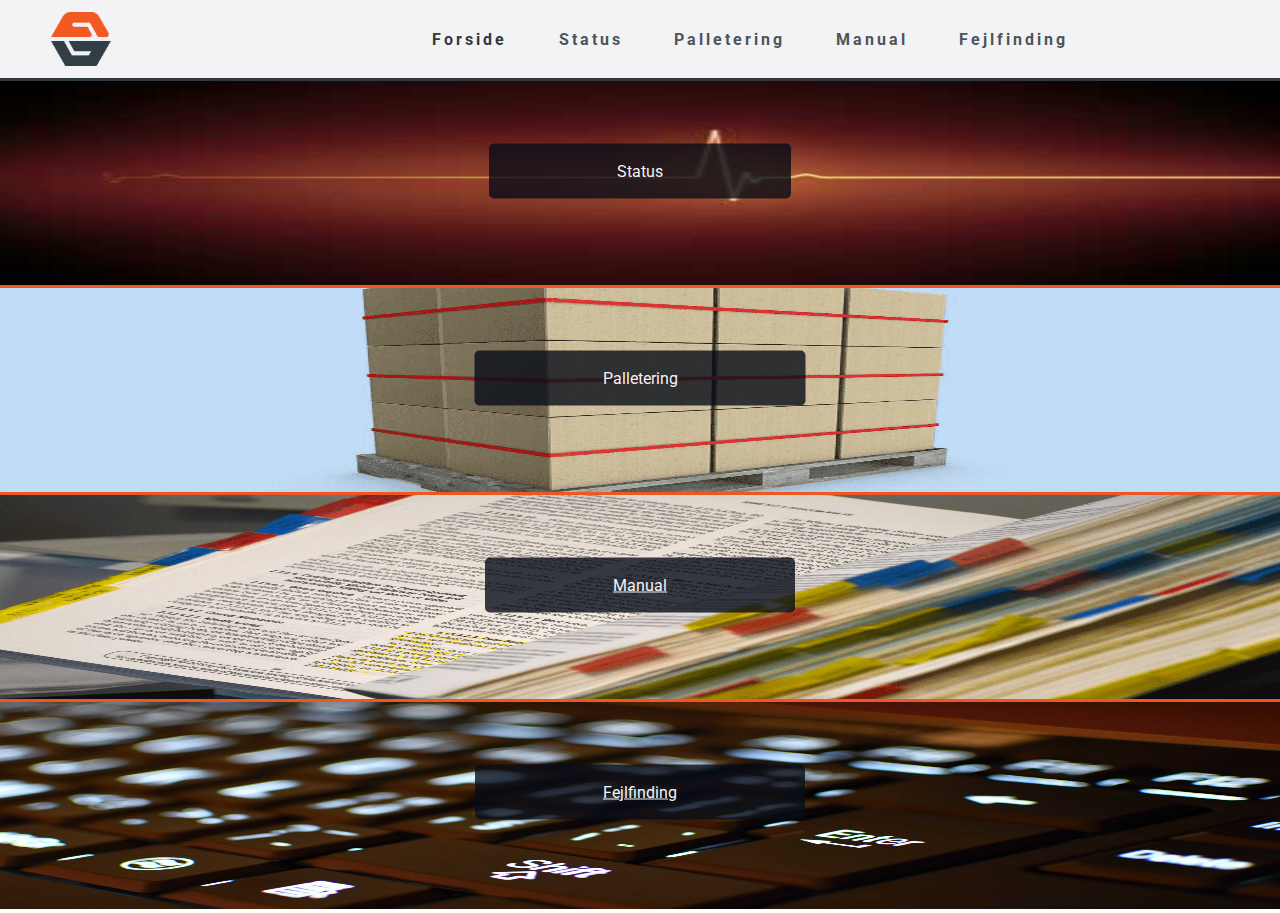
<file: index.html>
<!DOCTYPE html>
<html lang="da">

<head>
  <meta charset="UTF-8">
  <meta name="viewport" content="width=device-width, initial-scale=1.0">
  <link rel="stylesheet" href="css/nav.css">
  <link rel="stylesheet" href="css/forside.css">
  <meta http-equiv="X-UA-Comatible" content="ie-edge">
  <link href="https://fonts.googleapis.com/css2?family=Roboto&display=swap" rel="stylesheet">
  <script src="js/nav.js" defer> </script>
  <title>Forside</title>
</head>

<body>
  <nav>
    <a href="index.html"><img class="logo" src="billeder/logo-uden-tekst.png" alt="robot nordics logo"></a>
    <ul class="nav-links">
      <li class="mfors"><a class="current" href="index.html"> Forside </a>
      </li>
      <li> <a href="status.html"> Status</a>
      </li>
      <li> <a href="palletering.html"> Palletering </a>
      </li>
      <li> <a href="manual.html"> Manual </a>
      </li>
      <li> <a href="faq.html"> Fejlfinding </a>
      </li>
    </ul>
    <div class="burger">
      <div class="line1"> </div>
      <div class="line2"> </div>
      <div class="line3"> </div>
    </div>
    <a href="index.html"><img class="logo1" src="billeder/logo-uden-tekst.png" alt="robot nordics logo"></a>
    <ul class="nav-links">


  </nav>

  <main>
    <div id="section1">
      <img src="billeder/status (2).jpg" alt="Billede af en status bar"><a href="status.html"><button class="btn">Status</button></a>

    </div>

    <div id="section2">
      <img src="billeder/palletering (2).png" alt="billede af en palle med kasser"><a href="palletering.html"><button class="btn">Palletering</button></a>

    </div>
    <div id="section3">
      <img src="billeder/manual (2).png" alt="billede af en manual, kilde fra unsplash.com"><a href="manual.html" <button class="btn">Manual</button></a>

    </div>

    <div id="section4">
      <img src="billeder/210 (2).jpg" alt="Keyboard in close-up af Montypeter - Freepik.com" ><a href="faq.html" <button class="btn">Fejlfinding </button></a>

    </div>

  </main>
</body>

</html>
</file>
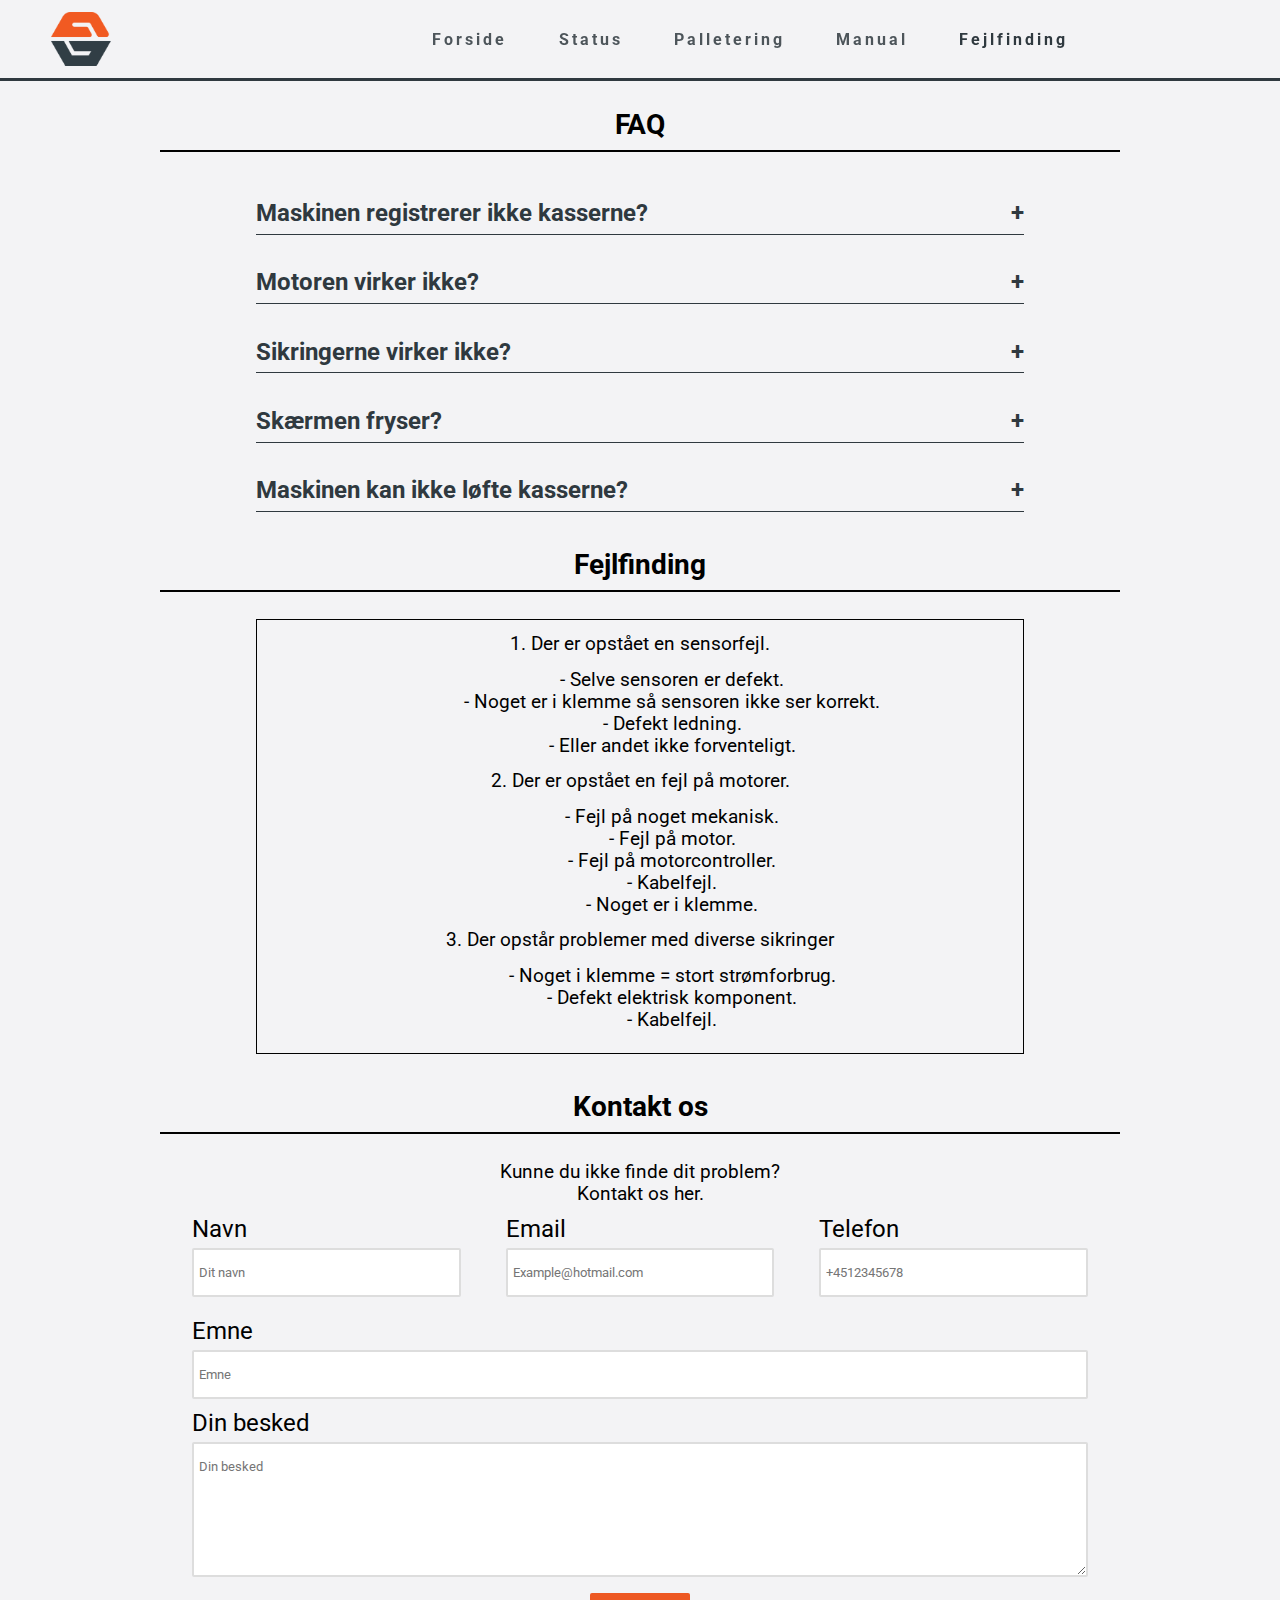
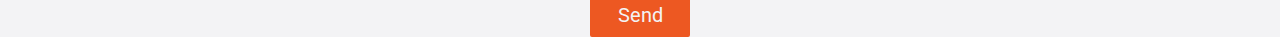
<file: faq.html>
<!DOCTYPE html>
<html lang="da">

<head>
  <meta charset="UTF-8">
  <meta name="viewport" content="width=device-width, initial-scale=1.0">
  <link rel="stylesheet" href="css/faq.css">
  <link rel="stylesheet" href="css/nav.css">
  <meta http-equiv="X-UA-Comatible" content="ie-edge">
  <link href="https://fonts.googleapis.com/css2?family=Roboto&display=swap" rel="stylesheet">
  <script src="js/collapsible.js" defer> </script>
  <script src="js/nav.js" defer></script>
  <script src="js/popup1.js" defer></script>
  <title>FAQ troubleshoot</title>
</head>

<body>
  <nav>
    <a href="index.html"><img class="logo" src="billeder/logo-uden-tekst.png" alt="robot nordics logo"></a>
    <ul class="nav-links">
      <li class="mfors"><a href="index.html"> Forside </a>
      </li>
      <li> <a href="status.html"> Status</a>
      </li>
      <li> <a href="palletering.html"> Palletering </a>
      </li>
      <li> <a href="manual.html"> Manual </a>
      </li>
      <li> <a class="current" href="faq.html"> Fejlfinding </a>
      </li>
    </ul>
    <div class="burger">
      <div class="line1"> </div>
      <div class="line2"> </div>
      <div class="line3"> </div>
    </div>
    <a href="index.html"><img class="logo1" src="billeder/logo-uden-tekst.png" alt="robot nordics logo"></a>
    <ul class="nav-links">


  </nav>

  <main>
    <h1>FAQ</h1>
    <div class="border"></div>
    <section>
      <button type="button" class="collapsible">Maskinen registrerer ikke kasserne?</button>
      <div class="content">
        <p class="faqat"> Dette kan skyldes flere ting, såsom en sensorfejl eller der er opstået fejl med sikringerne. Der er flere løsninger til dette, de kan findes længere nede. <br>
          Hvis dette ikke hjælper, så kan man kontakte os længere nede. </p>
      </div>
    </section>

    <section class="sec2">
      <button type="button" class="collapsible">Motoren virker ikke?</button>
      <div class="content">
        <p class="faqat"> Hvis motoren ikke gider at tænde, kan dette skyldes flere ting... Der kan være en fejl mekanisk på den, så bedes i kontakte os i bunden. Hvis der er en kabelfejl, så tjekkes alle kabler, og genstarter motoren. Der kan sidde
          noget i klemme, som gør at den ikke kan køre. <br>
          Hvis dette ikke hjælper, så er der flere muligheder længere nede på siden. </p>
      </div>
    </section>

    <section class="sec2">
      <button type="button" class="collapsible">Sikringerne virker ikke? </button>
      <div class="content">
        <p class="faqat"> Hvis sikringerne er begyndt, at melde fejl så bedes i kontakte os, eller en elektriker. Dette kan skyldes mange ting, såsom for stort strømforbrug, eller noget der er defekt elektronisk. </p>
      </div>
    </section>

    <section class="sec2">
      <button type="button" class="collapsible">Skærmen fryser? </button>
      <div class="content">
        <p class="faqat"> Hvis skærmen til maskinen bliver ved med at fryse eller gå i stå, så skal man prøve at genstarte den. Hvis dette ikke virker, så bedes i kontakte os, da den kan være en software fejl. Hvis dette ikke bliver ordnet, så vil
          maskinen ikke kunne registrer nye mønster. </p>
      </div>
    </section>

    <section class="sec2">
      <button type="button" class="collapsible">Maskinen kan ikke løfte kasserne?</button>
      <div class="content">
        <p class="faqat"> Hvis maskinen ikke kan løfte kasserne, så kan det betyde flere ting. Der kan være en kabelfejl, da den ikke får det rigtige tryk. Det kan også skyldes noget elektronisk inde i mekanismen. <br> I bedes kontakte os med dette
          problem. </p>
      </div>
    </section>

    <h2 class="ts">Fejlfinding<h2>
        <div class="border"></div>

        <div class="container">
          <ul>
            <li>
              <p class="lits">1. Der er opstået en sensorfejl.</p>
              <p class="lits2"> - Selve sensoren er defekt.<br> - Noget er i klemme så sensoren ikke ser korrekt. <br> - Defekt ledning. <br> - Eller andet ikke forventeligt. <br></p>
              <p class="lits">2. Der er opstået en fejl på motorer.</p>
              <p class="lits2"> - Fejl på noget mekanisk.<br> - Fejl på motor. <br> - Fejl på motorcontroller. <br> - Kabelfejl. <br> - Noget er i klemme. <br> </p>
              <p class="lits">3. Der opstår problemer med diverse sikringer</p>
              <p class="lits2"> - Noget i klemme = stort strømforbrug. <br> - Defekt elektrisk komponent. <br> - Kabelfejl. <br><br> </p>
            </li>
          </ul>
        </div>

        <h2 class="ts"> Kontakt os</h2>
        <div class="border"></div>
        <div class="wrapper-c">
          <div class="content-c">
            <p>Kunne du ikke finde dit problem? <br> Kontakt os her.</p>
          </div>
          <!-- Navnet -->
          <div class="form">
            <div class="top-form">
              <div class="inner-form">
                <div class="label">Navn</div>
                <input type="text" placeholder="Dit navn">
              </div>
              <!-- -->

              <div class="inner-form">
                <div class="label">Email</div>
                <input type="text" placeholder="Example@hotmail.com">
              </div>
              <!-- -->

              <div class="inner-form">
                <div class="label">Telefon</div>
                <input type="text" placeholder="+4512345678">
              </div>
            </div>
            <!-- -->
            <div class="middle-form"></div>
            <div class="inner-form">
              <div class="label">Emne</div>
              <input type="text" placeholder="Emne">
            </div>
            <!-- -->
            <div class="bottom-form"></div>
            <div class="inner-form">
              <div class="label">Din besked</div>
              <textarea placeholder="Din besked"></textarea>
            </div>
            <!-- -->

            <!-- pop up -->
            <button data-popup-target="#popup" class="form-btn">Send</button>
            <div class="popup" id="popup">
              <div class="popup-header">
                <div class="title">Din bedsked er sendt</div>
                <button data-close-button class="close-button">&times; </button>
              </div>
              <div class="popup-body">
                Tusind tak for din henvendelse, vi vender tilbage hurtigst muligt!
                Der er mulighed for at kontakte os på +45 55-55-55-55 hvis det er akut.
              </div>
            </div>
            <div id="overlay"></div>
          </div>
        </div>

  </main>

</body>

</html>
</file>
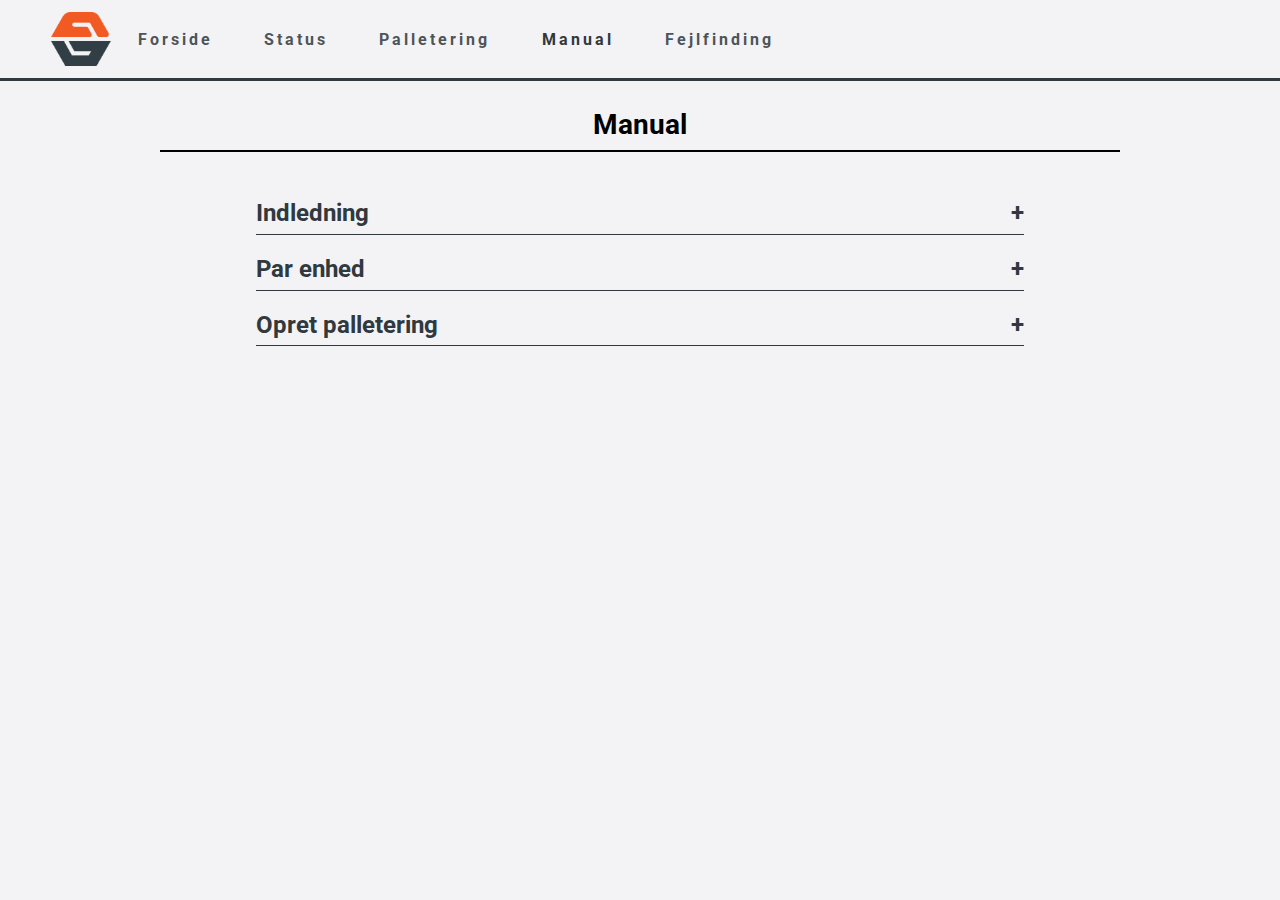
<file: manual.html>
<!DOCTYPE html>
<html lang="da">

<head>
  <meta charset="UTF-8">
  <meta name="viewport" content="width=device-width, initial-scale=1.0">
  <link rel="stylesheet" href="css/nav.css">
  <link rel="stylesheet" href="css/manual.css">
  <link rel="stylesheet" href="css/faq.css">
  <meta http-equiv="X-UA-Comatible" content="ie-edge">
  <link href="https://fonts.googleapis.com/css2?family=Roboto&display=swap" rel="stylesheet">
  <link href="https://fonts.googleapis.com/icon?family=Material+Icons" rel="stylesheet">
  <script src="js/collapsible.js" defer></script>
  <script src="js/nav.js" defer> </script>
  <script src="js/manual.js" defer> </script>
  <title>Manual</title>
</head>

<body>
  <nav>
    <a href="index.html"><img class="logo" src="billeder/logo-uden-tekst.png" alt="robot nordics logo"></a>
    <ul class="nav-links">
      <li> <a href="index.html"> Forside </a></li>
      <li> <a href="status.html"> Status </a></li>
      <li> <a href="palletering.html"> Palletering </a></li>
      <li> <a class="current" href="manual.html"> Manual</a></li>
      <li> <a href="faq.html"> Fejlfinding </a></li>
    </ul>
    <div class="burger">
      <div class="line1"> </div>
      <div class="line2"> </div>
      <div class="line3"> </div>
    </div>
    <a href="index.html"><img class="logo1" src="billeder/logo-uden-tekst.png" alt="robot nordics logo"></a>
    <ul class="nav-links">
  </nav>

  <main>
    <h1>Manual</h1>
    <div class="border"></div>
    <section>
      <button type="button" class="collapsible">Indledning</button>
      <div class="content">
        <div class="container-slider">
          <div class="carousel">
            <div class="slider">
              <section>
                <p class="ptitel">Introduktion</p>
                <p class="ptext">1.Tidligere gemte palleterings mønstre kan findes under "gemte mønstre" på Opret palletering. Vælg en af disse
                  i menuen for at indlæse dataen
                  <br><br>2.Hvis du vil lave et nyt pallemønster, skal du vælge "Opret nyt pallemønster"
                  Udfyld alt den info som du skal bruge i de korrekte bokse.
                  I toppen vælger du om målene skal være i cm eller mm.
                  Hvis du vil gemme dit mønster, trykker du på "gem" i bunden af opret nyt pallemønster. Alt data vil derefter blive gemt
                  under det givne navn, for at indlæse på et senere tidspunkt.
                  (Se side x for forklaring af de forskellige bokse)
              </section>
              <section>
                <p class="ptitel">Introduktion</p>
                <p class="ptext">3. Gemte pakker.
                  Tidligere gemte produkter kan findes her under "Produktpakning" på Opret palletering. Vælg en af disse i menuen
                  for at indlæse dataen.
                  <br><br>4.Hvis du vil indlæse nye pakker, skal du vælge "Produktpakning"
                  Indtast dataen i de korrekte bokse. Målene kan vælges i toppen, og kan enten være cm eller mm.
                  (Se side x for forklaring af de forskellige bokse)</p>
              </section>
              <section>
                <p class="ptitel">Introduktion</p>
                <p class="ptext">1.Hvad er det maskinen gør?
                  <br>2. Hvordan tilslutter du maskinen?
                  <br>3. Sådan virker det.
                  <br>4. Dette skal vi gøre. </p>
              </section>
              <section>
                <p class="ptitel">Introduktion</p>
                <p class="ptext">1.Hvad er det maskinen gør?
                  <br>2. Hvordan tilslutter du maskinen?
                  <br>3. Sådan virker det.
                  <br>4. Dette skal vi gøre. </p>
              </section>
            </div>
            <div class="controls">
              <span class="arrow left">
                <i class="material-icons">
                  keyboard_arrow_left
                </i>
              </span>
              <span class="arrow right">
                <i class="material-icons">
                  keyboard_arrow_right
                </i>
              </span>
              <ul>
                <li class="selected"></li>
                <li></li>
                <li></li>
                <li></li>
              </ul>
            </div>
          </div>
        </div>
      </div>
    </section>
    <section>
      <button type="button" class="collapsible">Par enhed</button>
      <div class="content">
        <div class="container-slider">
          <div class="carousel">
            <div class="slider">
              <section>
                <p class="ptitel">Introduktion</p>
                <p class="ptext">1.Hvad er det maskinen gør?
                  <br>2. Hvordan tilslutter du maskinen?
                  <br>3. Sådan virker det.
                  <br>4. Dette skal vi gøre. </p>
              </section>
              <section>
                <p class="ptitel">Introduktion</p>
                <p class="ptext">1.Hvad er det maskinen gør?
                  <br>2. Hvordan tilslutter du maskinen?
                  <br>3. Sådan virker det.
                  <br>4. Dette skal vi gøre. </p>
              </section>
              <section>
                <p class="ptitel">Introduktion</p>
                <p class="ptext">1.Hvad er det maskinen gør?
                  <br>2. Hvordan tilslutter du maskinen?
                  <br>3. Sådan virker det.
                  <br>4. Dette skal vi gøre. </p>
              </section>
              <section>
                <p class="ptitel">Introduktion</p>
                <p class="ptext">1.Hvad er det maskinen gør?
                  <br>2. Hvordan tilslutter du maskinen?
                  <br>3. Sådan virker det.
                  <br>4. Dette skal vi gøre. </p>
              </section>
            </div>
            <div class="controls">
              <span class="arrow left">
                <i class="material-icons">
                  keyboard_arrow_left
                </i>
              </span>
              <span class="arrow right">
                <i class="material-icons">
                  keyboard_arrow_right
                </i>
              </span>
              <ul>
                <li class="selected"></li>
                <li></li>
                <li></li>
                <li></li>
              </ul>
            </div>
          </div>
        </div>
      </div>
    </section>
    <section>
      <button type="button" class="collapsible">Opret palletering</button>
      <div class="content">
        <div class="container-slider">
          <div class="carousel">
            <div class="slider">
              <section>
                <p class="ptitel">Introduktion</p>
                <p class="ptext">1.Tidligere gemte palleterings mønstre kan findes under "gemte mønstre" på Opret palletering. Vælg en af disse
                  i menuen for at indlæse dataen
                  <br><br>2.Hvis du vil lave et nyt pallemønster, skal du vælge "Opret nyt pallemønster"
                  Udfyld alt den info som du skal bruge i de korrekte bokse.
                  I toppen vælger du om målene skal være i cm eller mm.
                  Hvis du vil gemme dit mønster, trykker du på "gem" i bunden af opret nyt pallemønster. Alt data vil derefter blive gemt
                  under det givne navn, for at indlæse på et senere tidspunkt.
                  (Se side x for forklaring af de forskellige bokse)
              </section>
              <section>
                <p class="ptitel">Introduktion</p>
                <p class="ptext">3. Gemte pakker.
                  Tidligere gemte produkter kan findes her under "Produktpakning" på Opret palletering. Vælg en af disse i menuen
                  for at indlæse dataen.
                  <br><br>4.Hvis du vil indlæse nye pakker, skal du vælge "Produktpakning"
                  Indtast dataen i de korrekte bokse. Målene kan vælges i toppen, og kan enten være cm eller mm.
                  (Se side x for forklaring af de forskellige bokse)</p>
              </section>
              <section>
                <p class="ptitel">Introduktion</p>
                <p class="ptext">1.Hvad er det maskinen gør?
                  <br>2. Hvordan tilslutter du maskinen?
                  <br>3. Sådan virker det.
                  <br>4. Dette skal vi gøre. </p>
              </section>
              <section>
                <p class="ptitel">Introduktion</p>
                <p class="ptext">1.Hvad er det maskinen gør?
                  <br>2. Hvordan tilslutter du maskinen?
                  <br>3. Sådan virker det.
                  <br>4. Dette skal vi gøre. </p>
              </section>
            </div>
            <div class="controls">
              <span class="arrow left">
                <i class="material-icons">
                  keyboard_arrow_left
                </i>
              </span>
              <span class="arrow right">
                <i class="material-icons">
                  keyboard_arrow_right
                </i>
              </span>
              <ul>
                <li class="selected"></li>
                <li></li>
                <li></li>
                <li></li>
              </ul>
            </div>
          </div>
        </div>
    </section>
  </main>
</body>

</html>
</file>
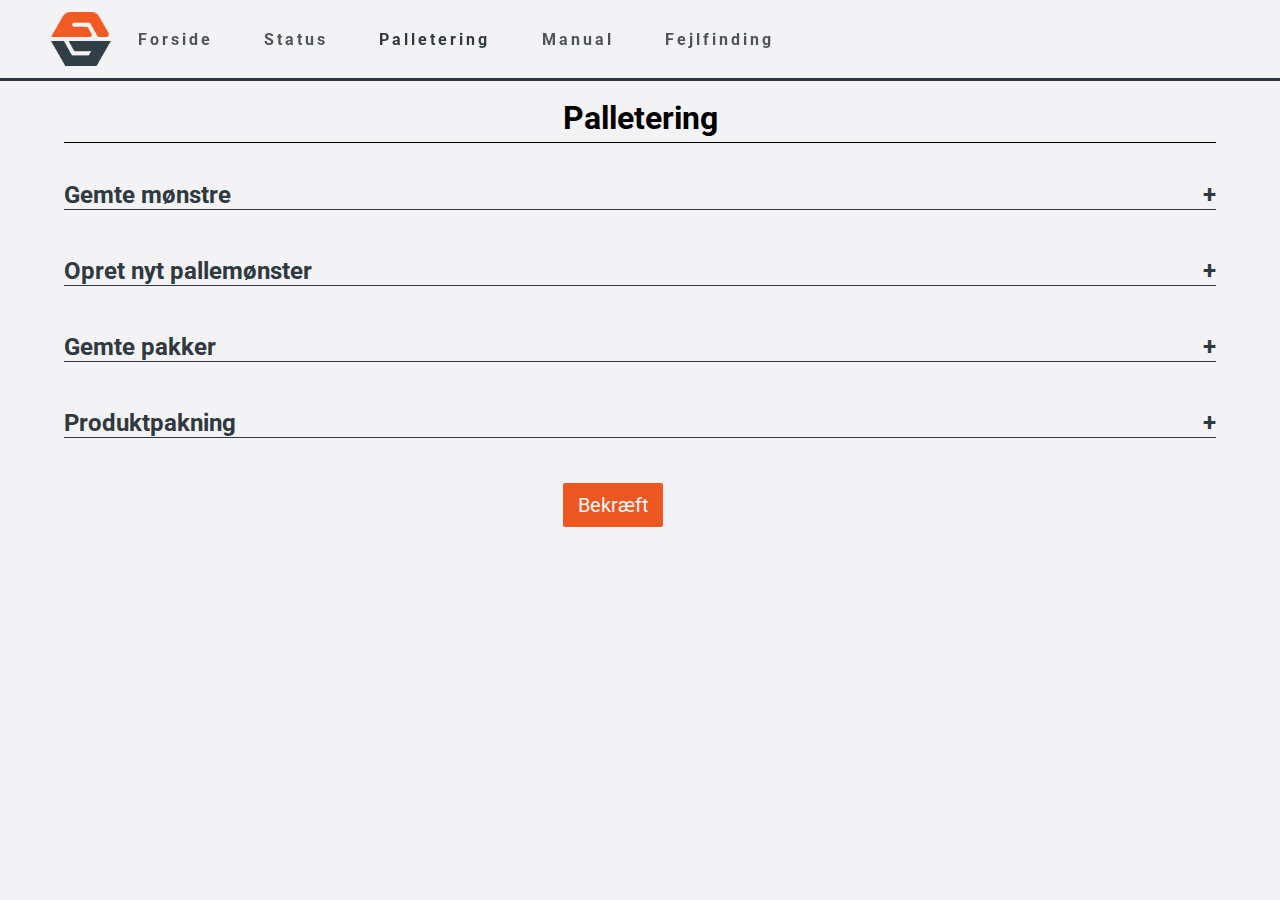
<file: palletering.html>
<!DOCTYPE html>
<html lang="da">

<head>
  <meta charset="UTF-8">
  <meta name="viewport" content="width=device-width, initial-scale=1.0">
  <link rel="stylesheet" href="css/nav.css">
  <link rel="stylesheet" href="css/palletering.css">
  <meta http-equiv="X-UA-Comatible" content="ie-edge">
  <link href="https://fonts.googleapis.com/css2?family=Roboto&display=swap" rel="stylesheet">
  <script src="js/collapsible.js" defer></script>
  <script src="js/nav.js" defer> </script>
  <script src="js/dropdown1.js" defer></script>
  <script src="js/dropdown.js" defer></script>
  <script src="js/popup.js" defer></script>

  <title>Palletering</title>
</head>

<body>
  <nav>
    <a href="index.html"><img class="logo" src="billeder/logo-uden-tekst.png" alt="robot nordics logo"></a>
    <ul class="nav-links">
      <li> <a href="index.html"> Forside </a></li>
      <li> <a href="status.html"> Status </a></li>
      <li> <a class="current" href="palletering.html"> Palletering </a></li>
      <li> <a href="manual.html"> Manual</a></li>
      <li> <a href="faq.html"> Fejlfinding </a></li>
    </ul>
    <div class="burger">
      <div class="line1"> </div>
      <div class="line2"> </div>
      <div class="line3"> </div>
    </div>
    <a href="index.html"><img class="logo1" src="billeder/logo-uden-tekst.png" alt="robot nordics logo"></a>
    <ul class="nav-links">
  </nav>

  <main>
    <h1>Palletering</h1>
    <div class="divider"></div>

    <section>
      <button type="button" class="collapsible">Gemte mønstre</button>
      <div class="content">
        <div class="container">

          <div class="select-box">
            <div class="options-container active">

              <div class="option">
                <input type="radio" class"radio" id="kiosk" name="category">
                <label for="kiosk">Kiosk palle</label>
              </div>

              <div class="option">
                <input type="radio" class"radio" id="euro" name="category">
                <label for="euro">Europa palle</label>
              </div>

              <div class="option">
                <input type="radio" class"radio" id="butik" name="category">
                <label for="butik">Butiks palle</label>
              </div>


            </div>

            <div class="selected">Vælg et mønster
            </div>

          </div>

          <button data-popup-target="#popup" class="form-btn1">Load</button>
          <div class="popup" id="popup">
            <div class="popup-header">
              <div class="title">Dit mønster er indlæst</div>
              <button data-close-button class="close-button">&times; </button>
            </div>
          </div>
          <div id="overlay"></div>



        </div>

    </section>


    <section>
      <button type="button" class="collapsible">Opret nyt pallemønster</button>
      <div class="content1">


        <p class="mnavn"> Mønster navn</p>
        <input class="mnavn1" type="text" name="name" placeholder="Mønster navn">

        <p class="ptype"> Palle type </p>
        <input class="ptype1" type="text" name="name" placeholder="Palle type">

        <!-- Alt inden for fyldning -->
        <p class="fyldning"> Fyldning </p>

        <div class="dropdown">
          <button onclick="myFunction()" class="dropbtn">Mål i cm</button>
          <div id="myDropdown" class="dropdown-content">
            <a href="#home">Mål i mm</a>

          </div>
        </div>
        <p class="findhold"> Højde </p>
        <input class="fkasse" type="text" name="name" placeholder="100">

        <p class="findhold"> Procent </p>
        <input class="fkasse" type="text" name="name" placeholder="60%">

        <p class="findhold"> Tilladt udhæng </p>
        <input class="fkasse" type="text" name="name" placeholder="0">

        <!-- Alt inden palle dimensioner -->
        <p class="pdim"> Palle dimensioner </p>
        <p class="pindhold"> Højde </p>
        <input class="pkasse" type="text" name="name" placeholder="50">

        <p class="pindhold"> Længde </p>
        <input class="pkasse" type="text" name="name" placeholder="150">

        <p class="pindhold"> Bredde </p>
        <input class="pkasse" type="text" name="name" placeholder="150">

        <!-- Checkboxes venstre -->
        <p class="check1"> Blandede lag </p>
        <input class="ibox1" type="checkbox">

        <p class="check1"> Kun fulde lag </p>
        <input class="ibox1" type="checkbox">

        <p class="check1"> Bind lag </p>
        <input class="ibox1" type="checkbox">

        <!-- Checkboxes højre -->
        <p class="check2"> Center load </p>
        <input class="ibox2" type="checkbox">

        <p class="check3"> Kun fulde lag </p>
        <input class="ibox3" type="checkbox">

        <p class="check4"> Bind lag </p>
        <input class="ibox4" type="checkbox">

        <!-- Sensor max margin -->


        <p class="mnavn nudge"> Sensor max margin positiv </p>
        <input class="mnavn1" type="text" name="name" placeholder="10">

        <p class="sensnega nudge"> Sensor max margin negativ </p>
        <input class="ptype2" type="text" name="name" placeholder="10">

        <button data-popup-target="#popup" class="form-btn">Gem</button>
        <div class="popup" id="popup">
          <div class="popup-header">
            <div class="title">Dit mønster er gemt</div>
            <button data-close-button class="close-button">&times; </button>
          </div>
        </div>
        <div id="overlay"></div>
      </div>
      </div>


      </div>

    </section>
    <button type="button" class="collapsible"> Gemte pakker</button>
    <div class="content1">

      <div class="container">

        <div class="select-box">
          <div class="options-container active">

            <div class="option">
              <input type="radio" class"radio" id="kiosk" name="category">
              <label for="kiosk">Stor pakke</label>
            </div>

            <div class="option">
              <input type="radio" class"radio" id="euro" name="category">
              <label for="euro">Mellem pakke</label>
            </div>

            <div class="option">
              <input type="radio" class"radio" id="butik" name="category">
              <label for="butik">Lille pakke</label>
            </div>


          </div>

          <div class="selected">Vælg en Pakke
          </div>

        </div>

        <button data-popup-target="#popup" class="form-btn1">Load</button>
        <div class="popup" id="popup">
          <div class="popup-header">
            <div class="title">Din pakke er indlæst</div>
            <button data-close-button class="close-button">&times; </button>
          </div>
        </div>
        <div id="overlay"></div>



      </div>

    </div>
    </section>

    <section class=section1>
      <button type="button" class="collapsible"> Produktpakning</button>
      <div class="content1">

        <p class="pnavn"> Produktnavn </p>
        <input class="pnavn1" type="text" name="name" placeholder="Produkt navn #1">

        <p class="pnavn"> Antal produkter </p>
        <input class="pnavn1" type="text" name="name" placeholder="10 stk.">

        <p class="pform"> Pakke form </p>

        <div class="dropdown1">
          <button onclick="myFunction()" class="dropbtn1">Mål i cm</button>
          <div id="myDropdown1" class="dropdown-content1">
            <a href="#home">Mål i mm</a>

          </div>
        </div>


        <p class="pakker"> Pakke radius </p>


        <input class="prindhold" type="text" name="name" placeholder="Radius">



        <p class="pakkeh"> Pakke højde </p>
        <input class="phindhold" type="text" name="name" placeholder="Højde">

        <button data-popup-target="#popup" class="form-btn">Gem</button>
        <div class="popup" id="popup">
          <div class="popup-header">
            <div class="title">Din pakke er gemt</div>
            <button data-close-button class="close-button">&times; </button>
          </div>
        </div>
        <div id="overlay"></div>
      </div>
      </div>



      </div>

      </div>

    </section>



    <button data-popup-target="#popup" class="form-btn3">Bekræft</button>
    <div class="popup" id="popup">
      <div class="popup-header">
        <div class="title1">Vil du bekræfte dit valg af mønstre og pakker?</div>
        <button data-close-button class="close-button">&times; </button>
      </div>
    </div>
    <div id="overlay"></div>

  </main>
</file>
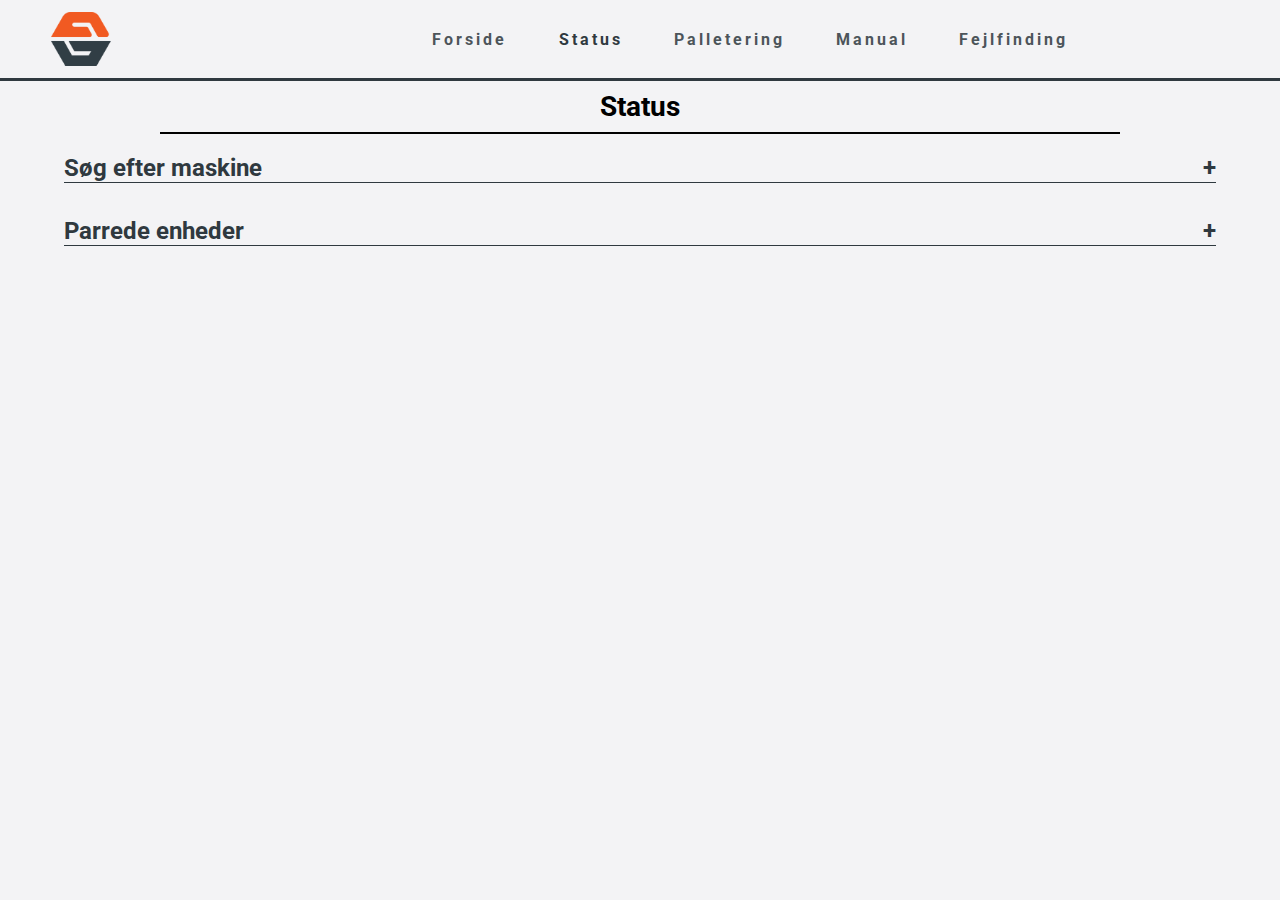
<file: status.html>
<!DOCTYPE html>
<html lang="da" dir="ltr">

<head>
  <meta charset="utf-8">
  <meta name="viewport" content="width=device-width, initial-scale=1.0">
  <link rel="stylesheet" href="css/nav.css">
  <link rel="stylesheet" href="css/status.css">
  <meta http-equiv="X-UA-Comatible" content="ie-edge">
  <link href="https://fonts.googleapis.com/css2?family=Roboto&display=swap" rel="stylesheet">
  <link href="https://fonts.googleapis.com/icon?family=Material+Icons" rel="stylesheet">
  <script src="js/nav.js" defer></script>
  <script src="js/collapsible.js" defer></script>
  <title>Status</title>
</head>

<body>
  <nav>
    <a href="index.html"><img class="logo" src="billeder/logo-uden-tekst.png" alt="robot nordics logo"></a>
    <ul class="nav-links">
      <li class="mfors"><a href="index.html"> Forside </a>
      </li>
      <li> <a class="current" href="status.html"> Status</a>
      </li>
      <li> <a href="palletering.html"> Palletering </a>
      </li>
      <li> <a href="manual.html"> Manual </a>
      </li>
      <li> <a href="faq.html"> Fejlfinding </a>
      </li>
    </ul>
    <div class="burger">
      <div class="line1"> </div>
      <div class="line2"> </div>
      <div class="line3"> </div>
    </div>
    <a href="index.html"><img class="logo1" src="billeder/logo-uden-tekst.png" alt="robot nordics logo"></a>
    <ul class="nav-links">


  </nav>

  <main>
    <h1>Status</h1>
    <div class="border">

    </div>

    <section>
      <button type="button" class="collapsible">Søg efter maskine</button>
      <div class="content">
        <button class="auto" type="button" name="Automatisk">Automatisk søgning</button>
        <button class="manu" type="button" name="Automatisk">Manuel søgning</button>

      </div>

    </section>

    <section class="sec2">
      <button type="button" class="collapsible">Parrede enheder</button>
      <div class="content2">
        <div class="enhed"> Enhedens navn</div>
        <div class="icon"> <span class="material-icons">settings</span></div>

        <div class="enhed"> Enhedens navn</div>
        <div class="icon"> <span class="material-icons">settings</span></div>

        <div class="enhed"> Enhedens navn</div>
        <div class="icon"> <span class="material-icons">settings</span></div>
      </div>
    </section>
  </main>
</body>

</html>
</file>
<file: css/nav.css>
* {
  margin: 0px;
  padding: 0px;
  box-sizing: border-box;
  font-family: "Roboto", sans-serif;
}

nav {
  display: flex;
  justify-content: space-around;
  align-items: center;
  min-height: 9vh;
  background-color: #f3f3f5;
  border-bottom: solid #2f393f;
}

.logo {
  height: 6vh;
  display: block;
  margin: auto;
}

.logo1 {
  height: 6vh;
  display: block;
  margin: auto;
}

.nav-links {
  display: flex;
  justify-content: space-around;
  width: 30%;
  z-index: 1;
}

.nav-links li {
  list-style: none;
}

.nav-links a {
  color: #2f393f;
  text-decoration: none;
  letter-spacing: 3px;
  font-weight: bold;
  font-size: 12pt;
  margin: 2vw;
  opacity: 85%;
}

.nav-links .current {
  opacity: 1;
}

.burger {
  justify-content: left;
  display: none;
  cursor: pointer;
  margin-right: 20vw;
}

.burger div {
  width: 8vw;
  height: 0.6vh;
  background-color: #2f393f;
  margin: 5px;
  transition: transform 0.1s ease;
}

@media screen and (min-width:801px) {
  .nav-links {
    width: 70%;
  }

  .nav-links .mfors {
    margin-left: 23vw;
  }

  .logo {
    margin-left: 4vw;
  }

  .logo1 {
    display: none;
  }
}

@media screen and (max-width:800px) {
  .logo {
    display: none;
  }

  .logo1 {
    height: 6vh;
    display: block;
    margin: auto;
    justify-content: center;
    margin-right: 42vw;
  }

  .nav-links {
    position: absolute;
    left: -1px;
    height: 92vh;
    top: 9vh;
    display: flex;
    flex-direction: column;
    align-items: center;
    width: 70%;
    transform: translateX(-100%);
    transition: transform 0.5s ease-in;
    border-right: solid 2px #2f393f;
    border-bottom: solid 2px #2f393f;
    background-color: #f3f3f5;
  }

  .nav-links a {
    color: #2f393f;
    text-decoration: none;
    letter-spacing: 3px;
    font-weight: bold;
    font-size: 16pt;
  }

  .burger {
    display: block;
    margin-right: 29vw;
    ;
  }

  .border div {
    width: 40px;
    height: 5px;
    background-color: #2f393f;
    margin: 6px;
    transition: transform 0.1s ease;
  }

  .nav-active {
    transform: translateX(0%);
    color: #f3f3f5;
    transition: all 0.2s ease-in;
  }

  @keyframes navLinkFade {
    from {
      opacity: 0;
      transform: translateX(-50px);
    }

    to {
      opacity: 1;
      transform: translateX(0px);
    }
  }

  .toggle .line1 {
    transform: rotate(-45deg) translate(-5.5px, 7px);
  }

  .toggle .line2 {
    opacity: 0;
  }

  .toggle .line3 {
    transform: rotate(45deg) translate(-5.5px, -7px);
  }
}
</file>
<file: css/forside.css>
#section1 {
  margin: 0;
  width: 100vw;
  height: 23vh;
}

#section1 img {
  width: 100vw;
  height: 23vh;
  border-bottom: solid #ed5822;
}

#section1 .btn {
  position: absolute;
  top: 19vh;
  left: 50vw;
  transform: translate(-50%, -50%);
  /* rgba "a" står for alpha*/
  background-color: rgba(07, 12, 24, 0.8);
  color: #f3f3f5;
  font-size: 16px;
  padding: 2vh 10vw;
  border: none;
  cursor: pointer;
  border-radius: 5px;
}

#section2 {
  margin: 0;
  width: 100vw;
  height: 23vh;
}

#section2 img {
  width: 100vw;
  height: 23vh;
  border-bottom: solid #ed5822;
}

#section2 .btn {
  position: absolute;
  top: 42vh;
  left: 50vw;
  transform: translate(-50%, -50%);
  background-color: rgba(07, 12, 24, 0.8);
  /* rgba "a" står for alpha*/
  color: #f3f3f5;
  font-size: 16px;
  padding: 2vh 10vw;
  border: none;
  cursor: pointer;
  border-radius: 5px;
}

#section3 {
  margin: 0;
  width: 100vw;
  height: 23vh;
}

#section3 img {
  width: 100vw;
  height: 23vh;
  border-bottom: solid #ed5822;
}

#section3 .btn {
  position: absolute;
  top: 65vh;
  left: 50vw;
  transform: translate(-50%, -50%);
  /* rgba "a" står for alpha*/
  background-color: rgba(07, 12, 24, 0.8);
  color: #f3f3f5;
  font-size: 16px;
  padding: 2vh 10vw;
  border: none;
  cursor: pointer;
  border-radius: 5px;
}

#section4 {
  margin: 0;
  width: 100vw;
  height: 23vh;
}

#section4 img {
  width: 100vw;
  height: 23vh;
}

#section4 .btn {
  position: absolute;
  top: 88vh;
  left: 50vw;
  transform: translate(-50%, -50%);
  /* rgba "a" står for alpha*/
  background-color: rgba(07, 12, 24, 0.8);
  color: #f3f3f5;
  font-size: 16px;
  padding: 2vh 10vw;
  border: none;
  cursor: pointer;
  border-radius: 5px;
}
</file>
<file: css/faq.css>
body {
  background: #f3f3f5
}

h1 {
  text-align: center;
  font-size: 1.75em;
  margin: 3vh 0 1vh 0;
  font-weight: bold;
}

h2 {
  text-align: center;
  font-size: 1.75em;
  margin: 1vh 0;
  font-weight: bold;
}

.ts {
  margin-top: 4vh;
}

.border {
  margin: auto;
  width: 75%;
  height: 2px;
  background-color: black;
  margin-bottom: 3vh;
}

.collapsible {
  background-color: #f3f3f5;
  color: #2f393f;
  cursor: pointer;
  margin-top: 20px;
  margin-left: 5vw;
  padding-bottom: 0.75vh;
  border: none;
  width: 90%;
  text-align: left;
  outline: none;
  font-size: 1.5em;
  font-weight: bold;
  border-bottom: solid 1px;
}

.collapsible:after {
  content: '\002B';
  /* unicode symbol for "plus" tegn (+) */
  color: #2f393f;
  font-weight: bold;
  float: right;
  margin-left: 5px;
}

.active:after {
  content: "\2212";
  /* unicode symbol for "minus" tegn (-) */
}

.content {
  padding: 0;
  max-height: 0;
  overflow: hidden;
  transition: max-height 0.2s ease-out;
  background-color: #f1f1f1;
}

.sec2 {
  margin-top: 1.5vh;
}

/* FAQ css */
.faqat {
  margin: 1.5vh 5vw 0 5vw;
}

.container {
  width: 90%;
  height: 20%;
  border: solid 1px;
  margin: 4vh 5vw 0 5vw;
}

.container li {
  list-style: none;
  font-size: 14pt;
  font-weight: normal;
}

.lits {
  margin: 1.5vh 2vw;
  text-align: left;
}

.lits2 {
  margin-left: 5vw;
  text-align: left;
}

/* Kontakt form */
.wrapper-c {
  width: 90vw;
  margin: 1vh 5vw 0 5vw;
  box-sizing: border-box;
}

.content-c {
  text-align: center;
}

.content-c p {
  font-weight: normal;
  font-size: 14pt;
}

.form {
  width: 100%;
}

.inner-form {
  width: 100%;
  margin: 10px 0;
  overflow: hidden;
  text-align: left;
  font-weight: normal;
  font-size: 18pt;
}

.form input[type="text"],
.form textarea {
  padding: 15px 5px;
  box-sizing: border-box;
  width: 100%;
  border: 2px solid #ddd;
  border-radius: 2px;
  outline: none;
  transition: all .4s ease;
}

.form input:focus,
.form textarea:focus {
  border-color: #ed5822;
  box-shadow: inset 1px 1px 1px rgba(12, 12, 12, 0.2),
    0 0 8px rgba(12, 12, 12, 0.4);
}

.form .label {
  margin-bottom: 5px;
}

.form-btn {
  display: block;
  cursor: pointer;
  text-align: center;
  font-size: 15pt;
  width: 100px;
  border: none;
  border-radius: 2px;
  background-color: #ed5822;
  color: #f3f3f5;
  padding: 10px;
  margin: auto;
  margin-bottom: 3vh;
  text-decoration: none;
}

.form-btn:hover {
  opacity: .8;
  background-color: rgba(237, 88, 34, 0.8);
  color: #f3f3f5;
}

textarea {
  height: 15vh;
}

/* pop up*/
.popup {
  position: fixed;
  top: 50%;
  left: 50%;
  transform: translate(-50%, -50%) scale(0);
  transition: 200ms ease-in-out;
  border: 1px solid black;
  border-radius: 10px;
  z-index: 10;
  background-color: white;
  width: 500px;
  max-width: 80%;
}

.popup.active {
  transform: translate(-50%, -50%) scale(1);
}

.popup-header {
  padding: 10px 15px;
  display: flex;
  justify-content: space-between;
  align-items: center;
  border-bottom: 1px solid black;
}

.popup-header .title {
  font-size: 1.25rem;
  font-weight: bold;
}

.popup-header .close-button {
  cursor: pointer;
  border: none;
  outline: none;
  background: none;
  font-size: 1.25rem;
  font-weight: bold;
}

.popup-body {
  padding: 10px 15px;
}

#overlay {
  position: fixed;
  opacity: 0;
  transition: 200ms ease-in-out;
  top: 0;
  left: 0;
  right: 0;
  bottom: 0;
  background-color: rgba(0, 0, 0, .5);
  pointer-events: none;
}

#overlay.active {
  opacity: 1;
  pointer-events: all;
}

@media screen and (min-width:767px) {
  .lits {
    text-align: center;
  }

  .lits2 {
    text-align: center;
  }
}

@media screen and (min-width:1000px) {
  .wrapper-c {
    height: 50vh;
    margin-top: 1vh;
    width: 70%;
    margin-left: 15vw;
    margin-right: 15vw;
  }

  .top-form .inner-form {
    width: 30%;
    float: left;
    margin-right: 5%;
  }

  .top-form .inner-form:last-child {
    margin-right: 0;
  }

  .middle-form {
    clear: both;
  }

  .faqat {
    margin-left: 20vw;
    margin-right: 20vw;
  }

  .collapsible {
    background-color: #f3f3f5;
    color: #2f393f;
    cursor: pointer;
    margin-top: 20px;
    margin-left: 20vw;
    border: none;
    width: 60%;
    text-align: left;
    outline: none;
    font-size: 1.5em;
    font-weight: bold;
    border-bottom: solid 1px;
  }

  .container {
    width: 60%;
    height: 20%;
    border: solid 1px;
    margin: 3vh 20vw 0 20vw;
  }

  .container li {
    list-style: none;
    font-size: 14pt;
    font-weight: normal;
  }

  .lits {
    margin: 1.5vh 2vw;
  }

  .lits2 {
    margin-left: 5vw;
  }
}
</file>
<file: css/manual.css>
h1 {
  text-align: center;
  margin-top: 1vh;
}

.divider {
  height: 3px;
  background-color: #2f393f;
  margin-top: 1vh;
}

.container-slider {
  width: 80%;
  margin: 10px auto;
}

.carousel {
  border: 2px solid #ccc;
  position: relative;
  overflow: hidden;
}

.slider {
  height: 100%;
  display: flex;
  width: 400%;
  transition: all 0.3s;
}

.slider section {
  flex-basis: 100%;
  display: flex;
}

.slider section .ptitel {
  margin: 2%;
  font-weight: bold;
  font-size: 1.375em;
}

.slider section .ptext {
  position: relative;
  margin: 7vh -32.5vw;
  width: 90%;
  font-size: 1.125em;
}

.controls .arrow {
  position: absolute;
  bottom: -2.3vh;
  transform: translateY(-50%);
  cursor: pointer;
}

.controls .arrow i {
  font-size: 40px;
}

.arrow.right {
  right: 10vw;
}

.arrow.left {
  left: 10vw;
}

.controls ul {
  position: absolute;
  bottom: 3vh;
  left: 50%;
  transform: translate(-50%);
  list-style: none;
  display: flex;
}

.controls ul li {
  width: 20px;
  height: 20px;
  border: 3px solid #2f393f;
  border-radius: 5px;
  margin: 0 10px;
  background: #f3f3f5;
  cursor: pointer;
}

.controls ul li.selected {
  background: #ed5822;
}

@media screen and (min-width:768px) {
  .slider section .ptitel {
    margin: 2%;
    font-weight: bold;
    font-size: 1.5em;
  }

  .slider section .ptext {
    position: relative;
    margin: 5vh -18.5vw;
    width: 90%;
    font-size: 1.125em;
  }

  .controls .arrow {
    bottom: -1.5vh;
  }

  .arrow.right {
    right: 24vw;
  }

  .arrow.left {
    left: 24vw;
  }

  .controls ul {
    position: absolute;
    bottom: 2vh;
    left: 50%;
    transform: translate(-50%);
    list-style: none;
    display: flex;
  }
}

@media screen and (min-width:1001px) {
  .slider section .ptitel {
    margin: 2%;
    font-weight: bold;
    font-size: 1.875em;
  }

  .slider section .ptext {
    position: relative;
    margin: 5vh -17.5vw;
    width: 90%;
    font-size: 1.125em;
  }

  .arrow.right {
    right: 26vw;
  }

  .arrow.left {
    left: 26vw;
  }

  .controls ul {
    position: absolute;
    bottom: 3vh;
    left: 50%;
    transform: translate(-50%);
    list-style: none;
    display: flex;
  }
}
</file>
<file: css/palletering.css>
body {
  background-color: #f3f3f5
}

section {
  margin-bottom: 3vh;
}

.section1 {
  margin-top: 3vh;
}

h1 {
  margin-top: 2vh;
  text-align: center;
}

h2 {
  text-align: center;
}

h3 {
  text-align: center;
  margin-top: 5vh;
}

.divider {
  height: 1px;
  width: 90vw;
  display: block;
  margin: auto;
  background-color: black;
  margin-top: 0.5vh;
  margin-bottom: 2vh;
}

.divider1 {
  height: 1px;
  width: 90vw;
  display: block;
  margin: auto;
  background-color: black;
  margin-top: 0.5vh;
  margin-bottom: 2vh;
  margin-left: 5vw;
  grid-column: 100%;
}

.sec1 {
  margin-top: 1.5vh;
}

.sec1 .content {
  display: grid;
  width: 30%;
}

.container {
  margin-top: 1vh;
  padding: 32px;
}

.select-box {
  display: flex;
  width: 400px;
  flex-direction: column;
}

.select-box .options-container {
  background: #071224;
  color: #f5f6fa;
  max-height: 0;
  width: 70%;
  opacity: 0;
  transition: all 0.4s;
  margin-left: 5vw;
  border-radius: 8px;
  overflow: hidden;
  order: 1;
}

.selected {
  background: #071224;
  border-radius: 8px;
  margin-left: 5vw;
  margin-bottom: 8px;
  color: #f5f6fa;
  position: relative;
  width: 70%;
  order: 0;
}

.selected::after {
  content: "";
  background: url("../billeder/arrow-down.svg");
  background-size: contain;
  background-repeat: no-repeat;
  position: absolute;
  height: 100%;
  width: 32px;
  right: 10px;
  top: 5px;
  transition: all 0.4s;
}

.select-box .options-container.active {
  max-height: 240px;
  opacity: 1;
  overflow-y: scroll;
}

.select-box .options-container.active+.selected::after {
  transform: rotateX(180deg);
  top: -6px;
}

.select-box .option,
.selected {
  padding: 12px 24px;
  cursor: pointer;
}

.select-box .option:hover {
  background: #414b57;
}

.select-box label {
  cursor: pointer;
}

.select-box .option .radio {
  display: none;
}

.dropbtn {
  margin-top: 4vh;
  margin-left: 24vw;
  margin-bottom: 0vw;
  background-color: #ed5822;
  color: #f3f3f5;
  padding: 8px;
  font-size: 16px;
  border: none;
  cursor: pointer;
}

.dropdown {
  position: relative;
  display: inline-block;
}

.dropdown-content {
  display: none;
  position: absolute;
  background-color: #f1f1f1;
  margin-left: 22vw;
  min-width: 10px;
  overflow: auto;
  box-shadow: 0px 8px 16px 0px rgba(0, 0, 0, 0.2);
  z-index: 1;
}

.dropdown-content a {
  color: black;
  padding: 12px 16px;
  text-decoration: none;
  display: block;
}

.show {
  display: block;
}

.sec1 .content .enhed {
  width: 20vw;
  height: 4vh;
  background-color: white;
  margin-top: 1.5vh;
  margin-left: 2vw;
  text-align: left;
  padding-top: .75vh;
  padding-left: 1vw;
  font-size: 1em;
  color: #2f393f;
  border: solid 1.5px #2f393f;
  border-right: none;
  grid-column: 1;
}

.sec1 .content .icon {
  width: 5vw;
  height: 4vh;
  background-color: white;
  margin-top: 1.5vh;
  margin-right: 5vw;
  text-align: center;
  padding-top: .75vh;
  color: #2f393f;
  border: solid 1.5px #2f393f;
  grid-column: 2;
}

.collapsible {
  background-color: #f3f3f5;
  color: #2f393f;
  cursor: pointer;
  margin-top: 20px;
  margin-left: 5vw;
  border: none;
  width: 90%;
  text-align: left;
  outline: none;
  font-size: 1.5em;
  font-weight: bold;
  border-bottom: solid 1px;
}

.collapsible:after {
  content: '\002B';
  /* unicode symbol for "plus" tegn (+) */
  color: #2f393f;
  font-weight: bold;
  float: right;
  margin-left: 5px;
}

.active:after {
  content: "\2212";
  /* unicode symbol for "minus" tegn (-) */
}

.content {
  grid-template-columns: 50% 50%;
  padding: 0;
  max-height: 0;
  overflow: hidden;
  transition: max-height 0.2s ease-out;
  background-color: #f1f1f1;
}

.collapsible1:after {
  content: '\002B';
  /* unicode symbol for "plus" tegn (+) */
  color: #2f393f;
  font-weight: bold;
  float: right;
  margin-left: 5px;
}

.content1 {
  display: grid;
  grid-template-columns: 50% 50%;
  padding: 0;
  max-height: 0;
  overflow: hidden;
  transition: max-height 0.2s ease-out;
  background-color: #f1f1f1;
}

.mnavn {
  font-size: 16pt;
  margin: 2vh 0 1vh 5vw;
}

.mnavn1 {
  display: grid;
  grid-column: 1;
  border-radius: 3px;
  margin: 0 5vw;
  height: 5vh;
  border-style: solid;
  border-width: 1px;
}

.ptype {
  font-size: 16pt;
  margin: -5vh 5vw 1vh 0vw;
}

.sensnega {
  grid-column: 2;
  grid-row: 18;
  font-size: 16pt;
  margin: 20px 5vw 1vh 0vw;
}

.ptype2 {
  display: grid;
  grid-column: 2;
  grid-row: 19;
  border-radius: 3px;
  margin: 0 5vw 0 0;
  height: 5vh;
  border-style: solid;
  border-width: 1px;
}

.ptype1 {
  display: grid;
  grid-column: 2;
  border-radius: 3px;
  margin: -5vh 5vw 0 0;
  height: 5vh;
  border-style: solid;
  border-width: 1px;
}

.fyldning {
  display: grid;
  grid-column: 1;
  text-align: left;
  margin-top: 5vh;
  margin-left: 5vw;
  font-size: 16pt;
  font-weight: bold;
}

.findhold {
  grid-column: 1;
  font-size: 14pt;
  margin-left: 5vw;
  margin-top: 3vh;
}

.fkasse {
  display: grid;
  grid-column: 2;
  border-radius: 3px;
  margin: 2.25vh 5vw 0 0;
  height: 5vh;
  border-style: solid;
  border-width: 1px;
}

.pdim {
  text-align: left;
  margin-top: 5vh;
  margin-left: 5vw;
  font-size: 16pt;
  font-weight: bold;
}

.pindhold {
  grid-column: 1;
  font-size: 14pt;
  margin-left: 5vw;
  margin-top: 3vh;
}

.pkasse {
  display: grid;
  grid-column: 2;
  border-radius: 3px;
  margin: 2.25vh 5vw 0 0;
  height: 5vh;
  border-style: solid;
  border-width: 1px;
}

.check1 {
  display: grid;
  grid-column: 1;
  text-align: left;
  margin-top: 5vh;
  margin-left: 5vw;
  font-size: 14pt;
}

.ibox1 {
  display: grid;
  grid-column: 1;
  margin-left: 5vw;
}

.check2 {
  display: grid;
  grid-column: 2;
  grid-row: 12;
  text-align: left;
  margin-top: 5vh;
  font-size: 14pt;
}

.ibox2 {
  display: grid;
  grid-column: 2;
  grid-row: 13;
}

.check3 {
  display: grid;
  grid-column: 2;
  grid-row: 14;
  text-align: left;
  margin-top: 5vh;
  font-size: 14pt;
}

.ibox3 {
  display: grid;
  grid-column: 2;
  grid-row: 15;
}

.check4 {
  display: grid;
  grid-column: 2;
  grid-row: 16;
  text-align: left;
  margin-top: 5vh;
  font-size: 14pt;
}

.ibox4 {
  display: grid;
  grid-column: 2;
  grid-row: 17;
}

.nudge{
  margin-top: 20px;
}

.udregni {
  display: grid;
  grid-column: 1;
  text-align: left;
  margin-top: 5vh;
  margin-left: 5vw;
  margin-bottom: 20vh;
  font-size: 14pt;
}

.content2 {
  padding: 0;
  max-height: 0;
  overflow: hidden;
  transition: max-height 0.2s ease-out;
  background-color: #f1f1f1;
}

.pnavn {
  display: grid;
  font-size: 16pt;
  margin: 2.25vh 0 1vh 5vw;
}

.pnavn1 {
  display: grid;
  border-radius: 3px;
  margin: 2vh 5vw;
  width: 40vw;
  height: 5vh;
  border-style: solid;
  border-width: 1px;
}

.pform {
  margin-top: 4vh;
  margin-left: 5vw;
  font-size: 16pt;
  font-weight: bold;
}

.pakker {
  display: grid;
  grid-column: 1;
  text-align: left;
  margin-top: 5vh;
  margin-left: 5vw;
  margin-bottom: 1.4vh;
  font-size: 16pt;
}

.prindhold {
  display: grid;
  grid-column: 1;
  border-radius: 3px;
  margin: 0 5vw;
  height: 5vh;
  border-style: solid;
  border-width: 1px;
}

.dropbtn1 {
  display: grid;
  grid-column: 1;
  margin-left: 24vw;
  margin-bottom: 1vw;
  margin-top: 3.5vh;
  background-color: #ed5822;
  color: #f3f3f5;
  padding: 8px;
  font-size: 16px;
  border: none;
  cursor: pointer;
}

.dropdown1 {
  position: relative;
  display: inline-block;
}

.dropdown-content1 {
  display: none;
  position: absolute;
  background-color: #f1f1f1;
  margin-left: 2.2vw;
  min-width: 10px;
  overflow: auto;
  box-shadow: 0px 8px 16px 0px rgba(0, 0, 0, 0.2);
  z-index: 1;
}

.dropdown-content1 a {
  color: black;
  padding: 12px 16px;
  text-decoration: none;
  display: block;
}

.show {
  display: block;
}

.pakkeh {
  font-size: 16pt;
  margin: -5vh 5vw 1vh 0vw;
}

.phindhold {
  display: grid;
  grid-column: 2;
  border-radius: 3px;
  margin: -5vh 5vw 0 0;
  height: 5vh;
  border-style: solid;
  border-width: 1px;
}

.popup {
  position: fixed;
  top: 50%;
  left: 50%;
  transform: translate(-50%, -50%) scale(0);
  transition: 200ms ease-in-out;
  border: 1px solid black;
  border-radius: 10px;
  z-index: 10;
  background-color: white;
  width: 500px;
  max-width: 80%;
}

.popup.active {
  transform: translate(-50%, -50%) scale(1);
}

.popup-header {
  padding: 10px 15px;
  display: flex;
  justify-content: space-between;
  align-items: center;
  border-bottom: 1px solid black;
}

.popup-header .title {
  font-size: 1.25rem;
  font-weight: bold;
}

.popup-header .close-button {
  cursor: pointer;
  border: none;
  outline: none;
  background: none;
  font-size: 1.25rem;
  font-weight: bold;
}

#overlay {
  position: fixed;
  opacity: 0;
  transition: 200ms ease-in-out;
  top: 0;
  left: 0;
  right: 0;
  bottom: 0;
  background-color: rgba(0, 0, 0, .5);
  pointer-events: none;
}

#overlay.active {
  opacity: 1;
  pointer-events: all;
}

.form-btn {
  display: block;
  cursor: pointer;
  text-align: center;
  font-size: 15pt;
  width: 100px;
  border: none;
  border-radius: 2px;
  background-color: #ed5822;
  color: #f3f3f5;
  padding: 10px;
  margin: 5vh 0vw 3vh 5vw;
  text-decoration: none;
}

.form-btn1 {
  display: block;
  cursor: pointer;
  text-align: center;
  font-size: 15pt;
  width: 100px;
  border: none;
  border-radius: 2px;
  background-color: #ed5822;
  color: #f3f3f5;
  padding: 10px;
  margin: 3vh 0vw 3vh 28vw;
  text-decoration: none;
}

.form-btn3 {
  display: block;
  cursor: pointer;
  text-align: center;
  font-size: 15pt;
  width: 100px;
  border: none;
  border-radius: 2px;
  background-color: #ed5822;
  color: #f3f3f5;
  padding: 10px;
  margin: 5vh 0vw 3vh 36vw;
  text-decoration: none;
}

@media screen and (min-width:768px) {
  .container {
    margin-top: 1vh;
    padding: 32px;
  }

  .select-box {
    display: flex;
    width: 400px;
    flex-direction: column;
  }

  .select-box .options-container {
    background: #071224;
    color: #f5f6fa;
    max-height: 0;
    width: 80%;
    opacity: 0;
    transition: all 0.4s;
    margin-left: 24vw;
    border-radius: 8px;
    overflow: hidden;
    order: 1;
  }

  .selected {
    background: #071224;
    border-radius: 8px;
    margin-left: 24vw;
    margin-bottom: 8px;
    color: #f5f6fa;
    position: relative;
    width: 80%;
    order: 0;
  }

  .selected::after {
    content: "";
    background: url("../billeder/arrow-down.svg");
    background-size: contain;
    background-repeat: no-repeat;
    position: absolute;
    height: 100%;
    width: 32px;
    right: 10px;
    top: 5px;
    transition: all 0.4s;
  }

  .select-box .options-container.active {
    max-height: 240px;
    opacity: 1;
    overflow-y: scroll;
  }

  .select-box .options-container.active+.selected::after {
    transform: rotateX(180deg);
    top: -6px;
  }

  .select-box .option,
  .selected {
    padding: 12px 24px;
    cursor: pointer;
  }

  .select-box .option:hover {
    background: #414b57;
  }

  .select-box label {
    cursor: pointer;
  }

  .select-box .option .radio {
    display: none;
  }

  .form-btn1 {
    display: block;
    cursor: pointer;
    text-align: center;
    font-size: 15pt;
    width: 100px;
    border: none;
    border-radius: 2px;
    background-color: #ed5822;
    color: #f3f3f5;
    padding: 10px;
    margin: 3vh 0vw 3vh 38vw;
    text-decoration: none;
  }

  .form-btn3 {
    display: block;
    cursor: pointer;
    text-align: center;
    font-size: 15pt;
    width: 100px;
    border: none;
    border-radius: 2px;
    background-color: #ed5822;
    color: #f3f3f5;
    padding: 10px;
    margin: 5vh 0vw 3vh 44vw;
    text-decoration: none;
  }

  .ptype {
    font-size: 16pt;
    margin: -3.5vh 5vw 1vh 0vw;
  }

  .sensnega {
    font-size: 16pt;
    margin: 20px 5vw 1vh 0vw;
  }
}
</file>
<file: css/status.css>
body {
  background: #f3f3f5
}

h1 {
  text-align: center;
  font-size: 1.75em;
  margin: 1vh 0;
  font-weight: bold;
}

.border {
  margin: auto;
  width: 75%;
  height: 2px;
  background-color: black;
}

.collapsible {
  background-color: #f3f3f5;
  color: #2f393f;
  cursor: pointer;
  margin-top: 20px;
  margin-left: 5vw;
  border: none;
  width: 90%;
  text-align: left;
  outline: none;
  font-size: 1.5em;
  font-weight: bold;
  border-bottom: solid 1px;
}

.collapsible:after {
  content: '\002B';/* unicode symbol for "plus" tegn (+) */
  color: #2f393f;
  font-weight: bold;
  float: right;
  margin-left: 5px;
}

.active:after {
  content: "\2212";/* unicode symbol for "minus" tegn (-) */
}

.content {
  grid-template-columns: 50% 50%;
  padding: 0;
  max-height: 0;
  overflow: hidden;
  transition: max-height 0.2s ease-out;
  background-color: #f1f1f1;
}

.content2{
  display: grid;
  padding: 0;
  max-height: 0;
  overflow: hidden;
  transition: max-height 0.2s ease-out;
  background-color: #f1f1f1;
}

.content p {
  margin-top: 1.5vh;
}

.content .auto {
  display: block;
  background-color: #ed5822;
  padding: 1vh 4vw;
  border-radius: 13px;
  text-align: center;
  font-size: 1em;
  color: #f3f3f5;
  border-style: none;
  margin: 4vh auto 0 28vw;
}

.content .manu {
  display: block;
  background-color: #ed5822;
  padding: 1vh 4vw;
  border-radius: 13px;
  text-align: center;
  font-size: 1em;
  color: #f3f3f5;
  border-style: none;
  margin:1vh auto 0 32vw;
}

.sec2 {
  margin-top: 1.5vh;
}

.sec2 .content {
  display: grid;
}

.sec2 .content2 .enhed {
  width: 75vw;
  height: 8vh;
  background-color: white;
  margin-top: 1.5vh;
  margin-left: 5vw;
  text-align: left;
  padding-top: 2.50vh;
  padding-left: 2vw;
  font-size: 1.125em;
  color: #2f393f;
  border: solid 1.5px #2f393f;
  border-right: none;
  grid-column: 1;
}

.sec2 .content2 .icon {
  width: 15vw;
  height: 8vh;
  background-color: white;
  margin-top: 1.5vh;
  margin-right: 5vw;
  text-align: center;
  padding-top: 2vh;
  color: #2f393f;
  border: solid 1.5px #2f393f;
  grid-column: 2;
}


@media screen and (max-width:320px){
  .content .auto {
    background-color: #ed5822;
    padding: 1vh 4vw;
    border-radius: 13px;
    text-align: center;
    font-size: 1em;
    color: #f3f3f5;
    border-style: none;
    margin: 4vh auto 0 24vw;
  }

  .content .manu {
    background-color: #ed5822;
    padding: 1vh 4vw;
    border-radius: 13px;
    text-align: center;
    font-size: 1em;
    color: #f3f3f5;
    border-style: none;
    margin: 2vh auto 0 28vw;

  }

  .sec2 .content2 .enhed {
    width: 80vw;
    height: 8vh;
    background-color: white;
    margin-top: 1.5vh;
    margin-left: 5vw;
    text-align: left;
    padding-top: 2.50vh;
    padding-left: 2vw;
    font-size: 1.125em;
    color: #2f393f;
    border: solid 1.5px #2f393f;
    border-right: none;
    grid-column: 1;
  }

  .sec2 .content2 .icon {
    width: 10vw;
    height: 8vh;
    background-color: white;
    margin-top: 1.5vh;
    margin-right: 5vw;
    text-align: center;
    color: #2f393f;
    border: solid 1.5px #2f393f;
  }
}


@media screen and (min-width:768px){
  .content {
    display: grid;
    grid-template-columns: 50% 50%;
    padding: 0;
    max-height: 0;
    overflow: hidden;
    transition: max-height 0.2s ease-out;
    background-color: #f1f1f1;
  }

  .content .auto {
    grid-column: 1;
    background-color: #ed5822;
    padding: 1vh 4vw;
    border-radius: 13px;
    text-align: center;
    font-size: 1em;
    color: #f3f3f5;
    border-style: none;
    margin: 4vh auto 0 20vw;
  }

  .content .manu {
    background-color: #ed5822;
    padding: 1vh 4vw;
    border-radius: 13px;
    text-align: center;
    font-size: 1em;
    color: #f3f3f5;
    border-style: none;
    margin: 4vh 20vw 0 auto;

  }


  .sec2 .content2 .icon {
    width: 15vw;
    height: 8vh;
    background-color: white;
    margin-top: 1.5vh;
    margin-right: 5vw;
    text-align: center;
    padding-top: 2.5vh;
    color: #2f393f;
    border: solid 1.5px #2f393f;
    grid-column: 2;
  }
}
</file>
